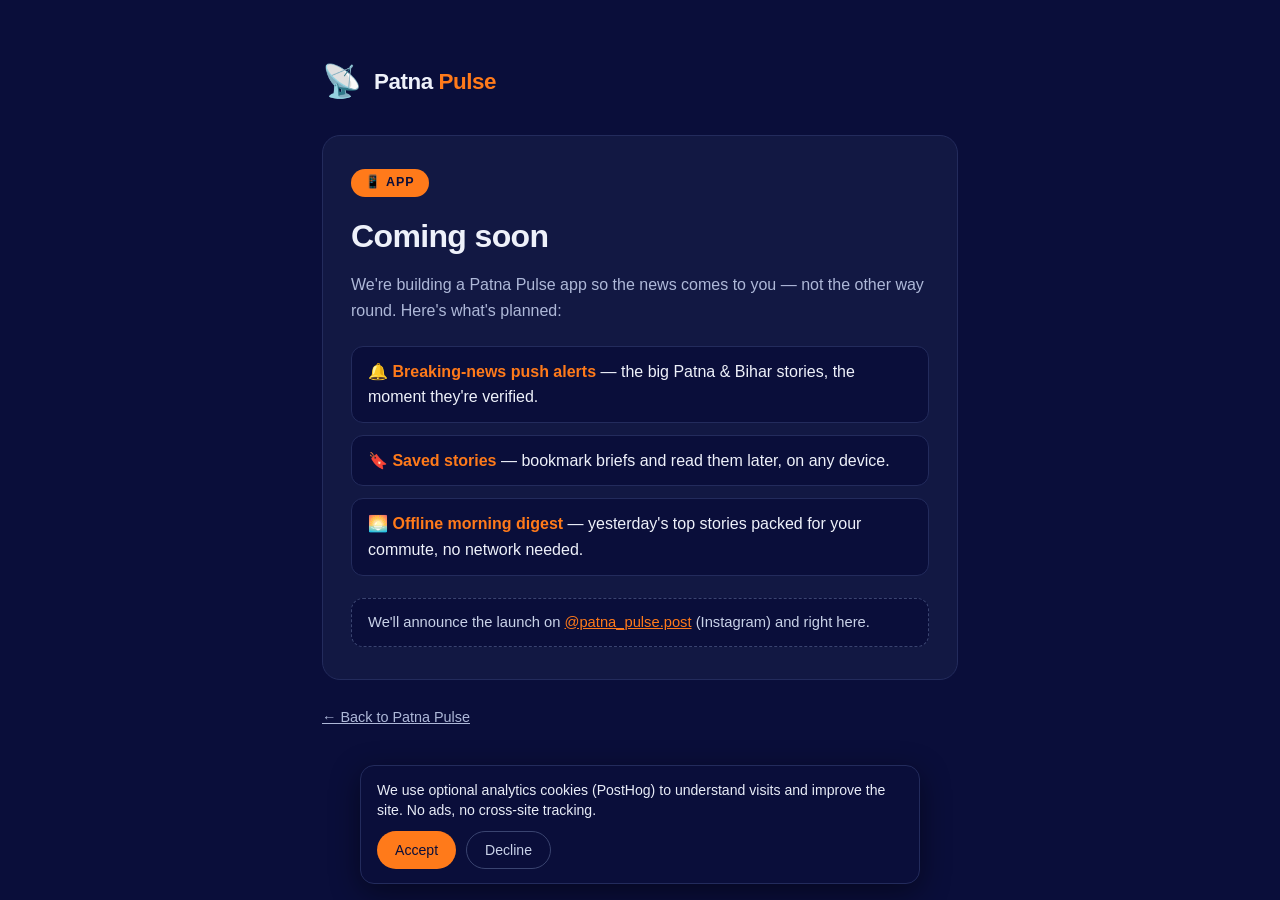
<file: app/index.html>
<!DOCTYPE html>
<html lang="en">
<head>
<meta charset="UTF-8">
<meta name="viewport" content="width=device-width, initial-scale=1.0">
<title>Patna Pulse app — coming soon</title>
<meta name="description" content="The Patna Pulse app is coming soon: breaking-news push alerts, saved stories and an offline morning digest.">
<meta property="og:type" content="website">
<meta property="og:site_name" content="Patna Pulse">
<meta property="og:title" content="Patna Pulse app — coming soon">
<meta property="og:description" content="Breaking-news push alerts, saved stories and an offline morning digest. Launch announced on @patna_pulse.post and right here.">
<meta property="og:url" content="https://niteshlhsnda-droid.github.io/patna-pulse/app/">
<meta property="og:image" content="https://niteshlhsnda-droid.github.io/patna-pulse/og-image.png">
<meta name="twitter:card" content="summary_large_image">
<meta name="twitter:title" content="Patna Pulse app — coming soon">
<meta name="twitter:description" content="Breaking-news push alerts, saved stories and an offline morning digest. Launch announced on @patna_pulse.post and right here.">
<meta name="twitter:image" content="https://niteshlhsnda-droid.github.io/patna-pulse/og-image.png">
<meta name="theme-color" content="#0a0e3a">
<script>
(function(){
  var POSTHOG_KEY="phc_y8aXUtfCQhZfTPeYq5VebFcGGztU5AedbYLgM4pdqagD";
  var POSTHOG_HOST="https://eu.i.posthog.com";
  if(!POSTHOG_HOST||POSTHOG_HOST.indexOf("https://eu.i.posthog.com")===0){POSTHOG_HOST="https://eu.i.posthog.com";}
  function loadPH(){
    if(window.posthog||!POSTHOG_KEY||POSTHOG_KEY.indexOf("phc_y8aXUtfCQhZfTPeYq5VebFcGGztU5AedbYLgM4pdqagD")===0)return;
    var s=document.createElement("script");s.async=true;
    s.src=POSTHOG_HOST.replace(/\/$/,"")+"/static/array.js";
    s.onload=function(){try{posthog.init(POSTHOG_KEY,{api_host:POSTHOG_HOST,capture_pageview:true,autocapture:true});}catch(e){}};
    document.head.appendChild(s);
  }
  try{if(localStorage.getItem("cc-consent")==="accepted"){loadPH();}}catch(e){}
  window.__loadPostHog=loadPH;
})();
</script>
<style>
*{box-sizing:border-box}
html{-webkit-text-size-adjust:100%}
body{margin:0;background:#0a0e3a;color:#eef1fa;font-family:-apple-system,BlinkMacSystemFont,"Segoe UI",Roboto,Inter,Arial,sans-serif;line-height:1.6}
.wrap{max-width:680px;margin:0 auto;padding:56px 22px 90px}
.brand{display:flex;align-items:center;gap:12px;margin-bottom:28px}
.brand-mark{font-size:2rem}
.brand h1{margin:0;font-size:1.4rem;font-weight:800;letter-spacing:-.02em}
.brand h1 span{color:#ff7a1a}
.card{background:#121843;border:1px solid #232b5c;border-radius:18px;padding:32px 28px}
.kicker{display:inline-block;background:#ff7a1a;color:#0a0e3a;font-weight:800;font-size:.78rem;letter-spacing:.08em;text-transform:uppercase;border-radius:999px;padding:4px 14px;margin-bottom:14px}
h2{margin:0 0 10px;font-size:2rem;letter-spacing:-.02em}
.lede{color:#aeb8d8;margin:0 0 22px}
.feat{list-style:none;margin:0 0 22px;padding:0;display:grid;gap:12px}
.feat li{background:#0a0e3a;border:1px solid #232b5c;border-radius:12px;padding:12px 16px}
.feat li strong{color:#ff7a1a}
.notify{background:#0a0e3a;border:1px dashed #3a4470;border-radius:12px;padding:12px 16px;color:#c9d2e8;font-size:.92rem;margin:0}
.notify a{color:#ff7a1a}
.back{display:inline-block;margin-top:26px;color:#aeb8d8;font-size:.9rem}
.back:hover{color:#ff7a1a}
#cc-banner{position:fixed;left:16px;right:16px;bottom:16px;max-width:560px;margin:0 auto;z-index:1000;background:#0a0e3a;color:#e8ecf7;border:1px solid #232b5c;border-radius:14px;padding:14px 16px;box-shadow:0 8px 30px rgba(0,0,0,.45);font-size:.88rem;line-height:1.45}
#cc-banner[hidden]{display:none}
#cc-banner p{margin:0 0 10px}
#cc-btns{display:flex;gap:10px}
#cc-accept{background:#ff7a1a;color:#0a0e3a;border:none;border-radius:999px;padding:8px 18px;font-weight:700;cursor:pointer;font:inherit}
#cc-decline{background:transparent;color:#c9d2e8;border:1px solid #3a4470;border-radius:999px;padding:8px 18px;cursor:pointer;font:inherit}
</style>
</head>
<body>
<div class="wrap">
  <div class="brand">
    <span class="brand-mark" aria-hidden="true">📡</span>
    <h1>Patna <span>Pulse</span></h1>
  </div>
  <div class="card">
    <span class="kicker">📱 App</span>
    <h2>Coming soon</h2>
    <p class="lede">We're building a Patna Pulse app so the news comes to you — not the other way round. Here's what's planned:</p>
    <ul class="feat">
      <li><strong>🔔 Breaking-news push alerts</strong> — the big Patna &amp; Bihar stories, the moment they're verified.</li>
      <li><strong>🔖 Saved stories</strong> — bookmark briefs and read them later, on any device.</li>
      <li><strong>🌅 Offline morning digest</strong> — yesterday's top stories packed for your commute, no network needed.</li>
    </ul>
    <p class="notify">We'll announce the launch on <a href="https://www.instagram.com/patna_pulse.post/">@patna_pulse.post</a> (Instagram) and right here.</p>
  </div>
  <a class="back" href="../">← Back to Patna Pulse</a>
</div>
<div id="cc-banner" hidden role="dialog" aria-label="Cookie consent">
  <p>We use optional analytics cookies (PostHog) to understand visits and improve the site. No ads, no cross-site tracking.</p>
  <div id="cc-btns"><button id="cc-accept">Accept</button><button id="cc-decline">Decline</button></div>
</div>
<script>
(function(){
  var b=document.getElementById("cc-banner");
  function hide(){b.hidden=true;}
  document.getElementById("cc-accept").addEventListener("click",function(){
    try{localStorage.setItem("cc-consent","accepted");}catch(e){}
    hide();try{if(window.__loadPostHog)window.__loadPostHog();}catch(e){}
  });
  document.getElementById("cc-decline").addEventListener("click",function(){
    try{localStorage.setItem("cc-consent","declined");}catch(e){}
    hide();
  });
  try{if(!localStorage.getItem("cc-consent")){b.hidden=false;}}catch(e){b.hidden=false;}
})();
</script>
</body>
</html>
</file>
